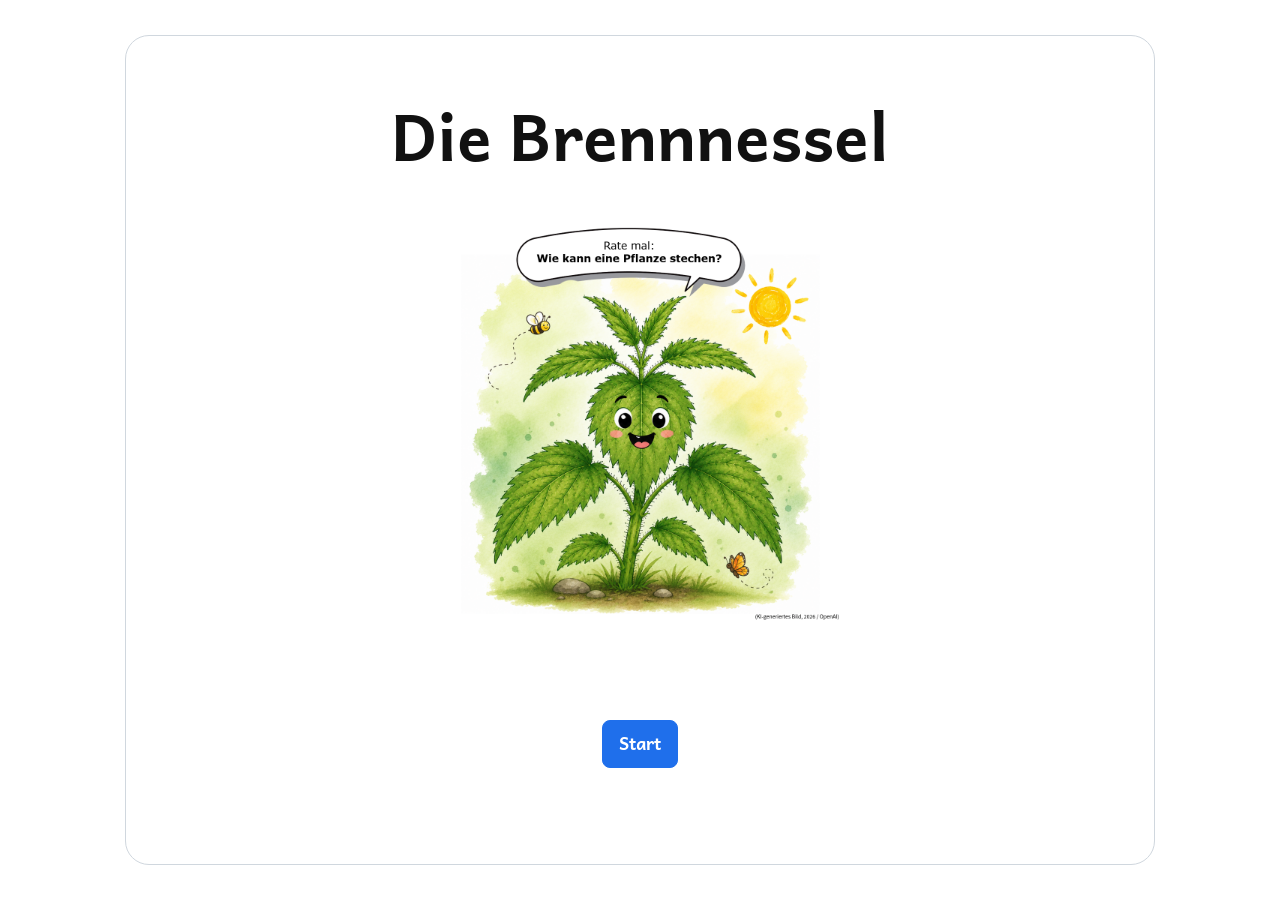
<file: index.html>
<!doctype html>
<html lang="de">
<head>
    <meta charset="utf-8" />
    <meta name="viewport" content="width=device-width, initial-scale=1" />
    <meta name="robots" content="noindex, nofollow, noarchive">

    <title></title>

    <link rel="stylesheet" href="./assets/css/main.css">
    <link rel="stylesheet" href="https://cdn.plyr.io/3.8.4/plyr.css" />
    <link href="https://fonts.googleapis.com/icon?family=Material+Icons" rel="stylesheet">
    <link href="https://fonts.googleapis.com/css2?family=Andika:wght@400;700&display=swap" rel="stylesheet">
</head>

<body>
<section class="worksheet-cover" data-worksheet-cover hidden>
    <div class="worksheet-cover__inner" data-cover-inner >
        <h1 class="worksheet-cover__title" data-cover-title></h1>
        <img
                class="worksheet-cover__image"
                data-cover-image
                hidden
                alt=""
        >

        <button
                type="button"
                class="worksheet-cover__start task__unlock-button"
                data-cover-start
                hidden>
            Start
        </button>
    </div>
</section>
<main class="worksheet" data-worksheet hidden>

    <h1 data-worksheet-title></h1>

    <section data-chapters></section>

    <div data-template-host hidden></div>
</main>

<script src="https://cdn.plyr.io/3.8.4/plyr.polyfilled.js"></script>
<script type="module" src="./assets/js/app/bootstrap.js"></script>
</body>
</html>
</file>
<file: assets/css/main.css>
/*
 * Zentrale Import-Datei für alle Styles.
 *
 * Die Reihenfolge folgt dem Prinzip: von allgemein (Basis/Layout)
 * zu spezifisch (Komponenten/Antworttypen).
 *
 * Dadurch werden grundlegende Styles zuerst definiert und können
 * von spezialisierteren Komponenten gezielt überschrieben werden.
 */
@import "./base/typography.css";
@import "./base/utilities.css";

@import "./layout/worksheet-cover.css";
@import "./layout/worksheet.css";
@import "./layout/chapter.css";
@import "./layout/task-layout.css";

@import "./ui/attention.css";

@import "./task/task.css";
@import "./task/task-actions.css";
@import "./task/task-help.css";
@import "./task/task-feedback.css";

@import "./media/task-media.css";
@import "./media/image-zoom.css";
@import "./media/snap-points.css";
@import "./media/video-player.css";

@import "./answers/text.css";
@import "./answers/single-choice.css";
@import "./answers/multiple-choice.css";
@import "./answers/cloze-select.css";
@import "./answers/image-labels.css";
@import "./answers/match-lines.css";
</file>
